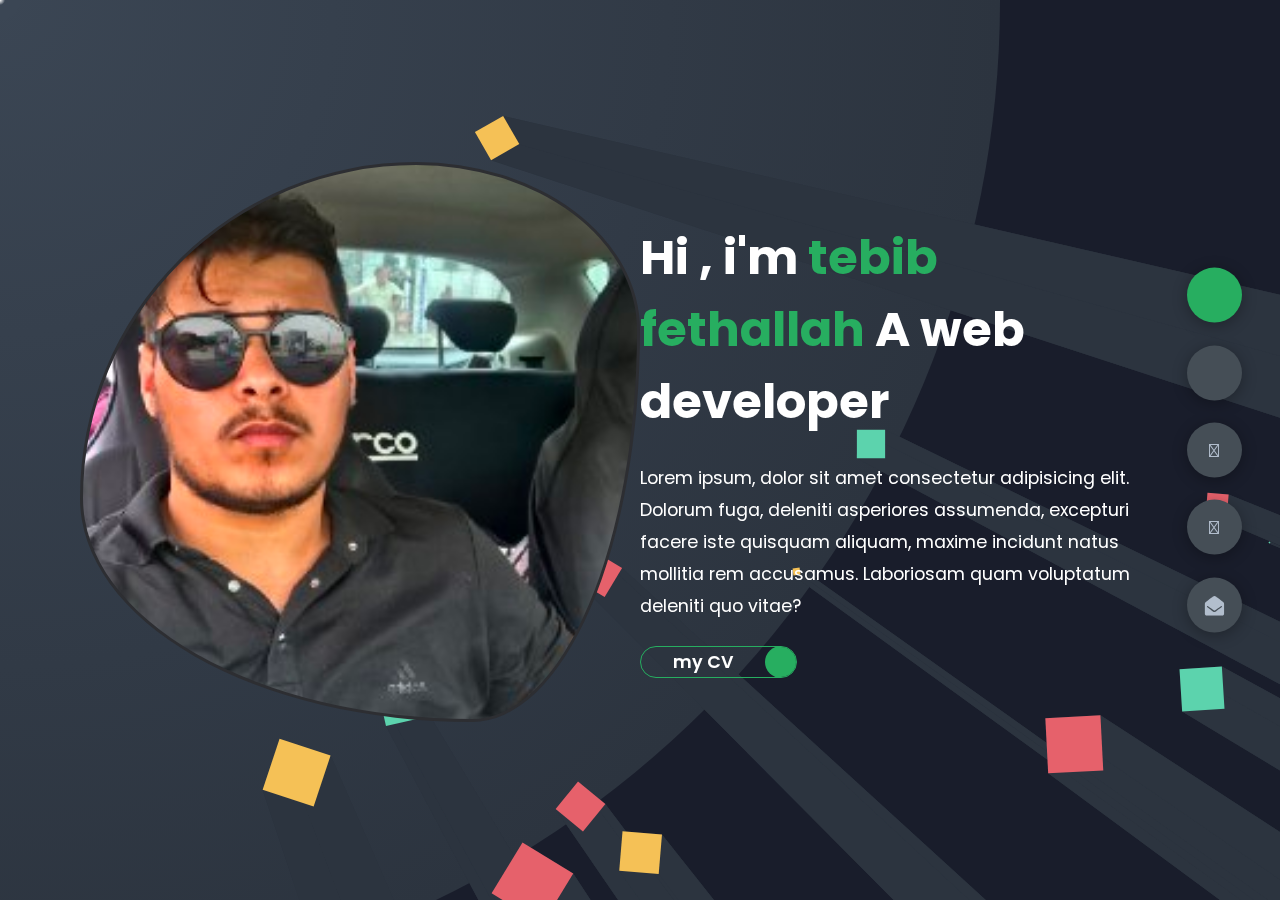
<file: index.html>
<!DOCTYPE html>
<html lang="en">
  <head>
    <meta charset="UTF-8" />
    <meta http-equiv="X-UA-Compatible" content="IE=edge" />
    <meta name="viewport" content="width=device-width, initial-scale=1.0" />
    <link rel="stylesheet" href="style/style.css" />
    <link rel="preconnect" href="https://fonts.googleapis.com" />
    <link rel="preconnect" href="https://fonts.googleapis.com" />
    <link rel="preconnect" href="https://fonts.gstatic.com" crossorigin />
    <link
      href="https://fonts.googleapis.com/css2?family=Poppins:wght@400;500;700;800&display=swap"
      rel="stylesheet"
    />
    <link
      rel="stylesheet"
      href="https://cdnjs.cloudflare.com/ajax/libs/font-awesome/5.15.4/css/all.min.css"
      integrity="sha512-1ycn6IcaQQ40/MKBW2W4Rhis/DbILU74C1vSrLJxCq57o941Ym01SwNsOMqvEBFlcgUa6xLiPY/NS5R+E6ztJQ=="
      crossorigin="anonymous"
      referrerpolicy="no-referrer"
    />

    <link
      rel="stylesheet"
      href="https://cdnjs.cloudflare.com/ajax/libs/font-awesome/6.4.0/css/all.min.css"
      integrity="sha512-iecdLmaskl7CVkqkXNQ/ZH/XLlvWZOJyj7Yy7tcenmpD1ypASozpmT/E0iPtmFIB46ZmdtAc9eNBvH0H/ZpiBw=="
      crossorigin="anonymous"
      referrerpolicy="no-referrer"
    />

    <title>porfolio</title>
    <style>
      html {
        height: 100%;
      }
      body {
        margin: 0;
        padding: 0;
        height: 100%;
      }
      #canvas {
        background-color: #191d2b;
         /*background-color: #e7e7e7; */
        
        width: 100%;
        height: 100%;
        position: fixed;
        top: 0;
        left: 0;
        z-index: -10;
      }
      .hero-img {
        margin-left: 5rem;
        -webkit-animation: morph 8s ease-in-out infinite;
        animation: morph 8s ease-in-out infinite;
        background-image: url(/img/photo.jpeg);
        background-position: 50%;
        background-repeat: no-repeat;
        background-size: cover;
        border: 3px solid #2d2e32;
        border-radius: 60% 40% 30% 70%/60% 30% 70% 40%;
        height: 35rem;
        width: 35rem;
        
        transition: all 1s ease-in-out;
    }
      @keyframes morph {
        0% {
            border-radius: 60% 40% 30% 70%/60% 30% 70% 40%;
        }
        
        50% {
            border-radius: 30% 60% 70% 40%/50% 60% 30% 60%;
        }
        100% {
            border-radius: 60% 40% 30% 70%/60% 30% 70% 40%;
        }
    }
    </style>
  </head>
  <body class="main-content">
    <canvas id="canvas" class="" ></canvas>
    <header class="section sec1 header active " id="home">
      <div class="header-content">
        <div class="left-header">
         
          <div class="hero-img"></div>
        </div>
        <div class="right-header">
          <h1 class="name">
            Hi , i'm <span>tebib fethallah</span> A web developer
          </h1>
          <p>
            Lorem ipsum, dolor sit amet consectetur adipisicing elit. Dolorum
            fuga, deleniti asperiores assumenda, excepturi facere iste quisquam
            aliquam, maxime incidunt natus mollitia rem accusamus. Laboriosam
            quam voluptatum deleniti quo vitae?
          </p>
          <div class="btn-con">
            <a href="" class="main-btn">
              <span class="btn-text">my CV</span>
              <span class="btn-icon"
                ><i class="fa-solid fa-cloud-arrow-down"></i
              ></span>
            </a>
          </div>
        </div>
      </div>
    </header>
    <main>
      <section class="section sec2 about" id="about">
        <div class="main-title">
          <h2>
            about <span>me</span>
            <span class="bg-text"
              >my <br />
              stats</span
            >
          </h2>
        </div>
        <div class="about-con">
          <div class="left-about">
            <h4>information about me</h4>
            <p>
              Lorem ipsum dolor sit, amet consectetur adipisicing elit. Nihil,
              consequatur ut totam molestiae officia, in odit dolore corrupti
              necessitatibus eaque ducimus architecto earum nisi. Dolorem
              eligendi sapiente beatae maiores praesentium?
            </p>
            <div class="btn-con">
              <a href="" class="main-btn">
                <span class="btn-text">my CV</span>
                <span class="btn-icon"
                  ><i class="fa-solid fa-cloud-arrow-down"></i
                ></span>
              </a>
            </div>
          </div>
          <div class="right-about">
            <div class="about-item">
              <div class="abt-text">
                <p class="large-text">560+</p>
                <p class="small-text">
                  projects <br />
                  complited
                </p>
              </div>
            </div>
            <div class="about-item">
              <div class="abt-text">
                <p class="large-text">560+</p>
                <p class="small-text">
                  projects <br />
                  complited
                </p>
              </div>
            </div>
            <div class="about-item">
              <div class="abt-text">
                <p class="large-text">560+</p>
                <p class="small-text">
                  projects <br />
                  complited
                </p>
              </div>
            </div>
            <div class="about-item">
              <div class="abt-text">
                <p class="large-text">560+</p>
                <p class="small-text">
                  projects <br />
                  complited
                </p>
              </div>
            </div>
          </div>
        </div>
        <div class="about-stats">
          <h4 class="stat-title">my skills</h4>
          <div class="progress-bars">
            <div class="progress-bar">
              <p class="prog-title">html5</p>
              <div class="prog-con">
                <p class="prog-text">90%</p>
                <div class="prog">
                  <span class="html"></span>
                </div>
              </div>
            </div>
            <div class="progress-bar">
              <p class="prog-title">html5</p>
              <div class="prog-con">
                <p class="prog-text">90%</p>
                <div class="prog">
                  <span class="css"></span>
                </div>
              </div>
            </div>
            <div class="progress-bar">
              <p class="prog-title">html5</p>
              <div class="prog-con">
                <p class="prog-text">90%</p>
                <div class="prog">
                  <span class="js"></span>
                </div>
              </div>
            </div>
            <div class="progress-bar">
              <p class="prog-title">html5</p>
              <div class="prog-con">
                <p class="prog-text">90%</p>
                <div class="prog">
                  <span class="py"></span>
                </div>
              </div>
            </div>
          </div>
        </div>
        <h4 class="stat-title">my time line</h4>
        <div class="timeline">
          <div class="timeline-item">
            <div class="timeline-icon">
              <i class="fas fa-briefcase"></i>
            </div>
            <p class="timeline-duration">2020-2023</p>
            <h5>web dev <span>-vircosoft</span></h5>
            <p>
              Lorem ipsum dolor sit, amet consectetur adipisicing elit. Quod
              quam soluta, dolorum illum modi eum esse itaque, mollitia nam
              obcaecati possimus. Ipsam totam qui quo nisi laudantium similique.
              Id, necessitatibus.
            </p>
          </div>
          <div class="timeline-item">
            <div class="timeline-icon">
              <i class="fas fa-briefcase"></i>
            </div>
            <p class="timeline-duration">2020-2023</p>
            <h5>web dev <span>-vircosoft</span></h5>
            <p>
              Lorem ipsum dolor sit, amet consectetur adipisicing elit. Quod
              quam soluta, dolorum illum modi eum esse itaque, mollitia nam
              obcaecati possimus. Ipsam totam qui quo nisi laudantium similique.
              Id, necessitatibus.
            </p>
          </div>
          <div class="timeline-item">
            <div class="timeline-icon">
              <i class="fas fa-briefcase"></i>
            </div>
            <p class="timeline-duration">2020-2023</p>
            <h5>web dev <span>-vircosoft</span></h5>
            <p>
              Lorem ipsum dolor sit, amet consectetur adipisicing elit. Quod
              quam soluta, dolorum illum modi eum esse itaque, mollitia nam
              obcaecati possimus. Ipsam totam qui quo nisi laudantium similique.
              Id, necessitatibus.
            </p>
          </div>
          <div class="timeline-item">
            <div class="timeline-icon">
              <i class="fas fa-briefcase"></i>
            </div>
            <p class="timeline-duration">2020-2023</p>
            <h5>web dev <span>-vircosoft</span></h5>
            <p>
              Lorem ipsum dolor sit, amet consectetur adipisicing elit. Quod
              quam soluta, dolorum illum modi eum esse itaque, mollitia nam
              obcaecati possimus. Ipsam totam qui quo nisi laudantium similique.
              Id, necessitatibus.
            </p>
          </div>
        </div>
      </section>
      <section class="section sec3 porfolio" id="portoflio">
        <div class="main-title">
          <h2>my<span> portoflio</span><span class="bg-text">my <br> work</span></h2>
        </div>
        <p class="port-text">
          Lorem ipsum dolor sit amet consectetur adipisicing elit. Tempore
          ducimus, quo error recusandae sed similique quod aut corrupti quidem
          perferendis ipsum provident maiores ipsam odio alias harum natus quam
          doloribus.
        </p>
        <div class="portss">
          <div class="port-item">
            <div class="image">
              <img src="img/port1.jpg" alt="" />
            </div>
            <div class="hover-item">
              <h3>project source code</h3>
              <div class="icons">
                <a class="icon" href="" target="_blank">
                  <i class="fab fa-github"></i>
                </a>
                <a class="icon" href="" target="_blank">
                  <i class="fab fa-behance"></i>
                </a>
                <a class="icon" href="" target="_blank">
                  <i class="fab fa-facebook"></i>
                </a>
              </div>
            </div>
          </div>
          <div class="port-item">
            <div class="image">
              <img src="img/port1.jpg" alt="" />
            </div>
            <div class="hover-item">
              <h3>project source code</h3>
              <div class="icons">
                <a class="icon" href="" target="_blank">
                  <i class="fab fa-github"></i>
                </a>
                <a class="icon" href="" target="_blank">
                  <i class="fab fa-behance"></i>
                </a>
                <a class="icon" href="" target="_blank">
                  <i class="fab fa-facebook"></i>
                </a>
              </div>
            </div>
          </div>
          <div class="port-item">
            <div class="image">
              <img src="img/port1.jpg" alt="" />
            </div>
            <div class="hover-item">
              <h3>project source code</h3>
              <div class="icons">
                <a class="icon" href="" target="_blank">
                  <i class="fab fa-github"></i>
                </a>
                <a class="icon" href="" target="_blank">
                  <i class="fab fa-behance"></i>
                </a>
                <a class="icon" href="" target="_blank">
                  <i class="fab fa-facebook"></i>
                </a>
              </div>
            </div>
          </div>
        </div>
      </section>
      <section class="section sec4" id="blogs">
        <div class="blogs-cont">
          <div class="main-title">
            <h2>
              my <span>blogs</span><span class="bg-text">my <br />journey</span>
            </h2>
          </div>
          <div class="blogs">
            <div class="blog">
              <img src="img/blog1.jpg" alt="" />
              <div class="blog-text">
                <h4>how to create your own website</h4>
                <p>
                  Lorem ipsum, dolor sit amet consectetur adipisicing elit.
                  Exercitationem magnam enim porro .
                </p>
              </div>
            </div>
            <div class="blog">
              <img src="img/blog1.jpg" alt="" />
              <div class="blog-text">
                <h4>how to create your own website</h4>
                <p>
                  Lorem ipsum, dolor sit amet consectetur adipisicing elit.
                  Exercitationem magnam enim porro .
                </p>
              </div>
            </div>
            <div class="blog">
              <img src="img/blog1.jpg" alt="" />
              <div class="blog-text">
                <h4>how to create your own website</h4>
                <p>
                  Lorem ipsum, dolor sit amet consectetur adipisicing elit.
                  Exercitationem magnam enim porro beatae .
                </p>
              </div>
            </div>
            <div class="blog">
              <img src="img/blog1.jpg" alt="" />
              <div class="blog-text">
                <h4>how to create your own website</h4>
                <p>
                  Lorem ipsum, dolor sit amet consectetur adipisicing elit.
                  Exercitationem magnam enim porro .
                </p>
              </div>
            </div>
            <div class="blog">
              <img src="img/blog1.jpg" alt="" />
              <div class="blog-text">
                <h4>how to create your own website</h4>
                <p>
                  Lorem ipsum, dolor sit amet consectetur adipisicing elit.
                  Exercitationem magnam enim porro .
                </p>
              </div>
            </div>
            <div class="blog">
              <img src="img/blog1.jpg" alt="" />
              <div class="blog-text">
                <h4>how to create your own website</h4>
                <p>
                  Lorem ipsum, dolor sit amet consectetur adipisicing elit.
                  Exercitationem magnam enim porro beatae .
                </p>
              </div>
            </div>
          </div>
        </div>
      </section>
      <section class="section sec5 contact " id="contact">
        <div class="contact-container">
          <div class="main-title">
            <h2>
              contact <span> me </span><span class="bg-text">my <br> informations</span>
            </h2>
          </div>
          <div class="contact-content-con">
            <div class="left-con"> 
              <h4>contact me here</h4>
              <p>Lorem ipsum dolor sit amet, consectetur adipisicing elit. Officia at praesentium, quo debitis tempora nisi eligendi eaque aperiam ipsum </p>  
              <div class="contact-info">
                <div class="contact-item">
                  <div class="icon">
                    <i class="fas fa-map-marker-alt"></i>
                    location :
                  </div>
                  <p>
                     sidi bel abbes algeria
                  </p>
                </div>
                <div class="contact-item">
                  <div class="icon">
                    <i class="fas fa-map-marker-alt"></i>
                    location :
                  </div>
                  <p>
                     sidi bel abbes algeria
                  </p>
                </div>
                <div class="contact-item">
                  <div class="icon">
                    <i class="fas fa-map-marker-alt"></i>
                    location :
                  </div>
                  <p>
                     sidi bel abbes algeria
                  </p>
                </div>


              </div>
              <div class="contact-icons">
                <div class="contact-icon">
                  <a href="" target="_blank"><i class="fab fa-twitter"></i></a>
                  <a href="" target="_blank"><i class="fab fa-facebook"></i></a>
                  <a href="" target="_blank"><i class="fab fa-youtube"></i></a>
                </div>
              </div>
            </div>
            <div class="right-con">
              <form action="" class="contact-form" method="post">
                <div class="input-control inc">
                  <input type="text" required placeholder="your first name">
                  <input type="text" required placeholder="your email">
                </div>
                <div class="input-control">
                  <input type="text" required placeholder="subject">
                </div>
                <div class="input-control">
                  <textarea name="" id="" cols="15" rows="8"></textarea>
                </div>
                <div class="btnss" >
                <div class="submit-btn">
                  <a href="" class="main-btn btn-2">
                    <span class="btn-text">download CV</span>
                    <span class="btn-icon"><i class="fas fa-download"></i></span>
                  </a>
                </div>
                <button href="" class="main-btn btn-2">
                  <span class="btn-text">submit</span>
                  <span class="btn-icon"><i class="fas fa-comment"></i></span>
                </button>
              </div>
              </form>
            </div>
          </div>
        </div>
      </section>
    </main>

    <div class="controlls">
      <div class="control1 control-1 active-btn" data-id="home">
        <i class="fa-solid fa-house-chimney"></i>
      </div>
      <div class="control1 control-2" data-id="about">
        <i class="fa-solid fa-user-large"></i>
      </div>
      <div class="control1 control-3" data-id="portoflio">
        <i class="fa-solid fa-briefcase"></i>
      </div>
      <div class="control1 control-4" data-id="blogs">
        <i class="fa-solid fa-newspaper"></i>
      </div>
      <div class="control1 control-5" data-id="contact">
        <i class="fas fa-envelope-open"></i>
      </div>
    </div>
<!-- 
    <div class="theme-btn">
      <i class="fas fa-adjust"></i>
    </div> -->


    <script src="ap.js"></script>
    <script src="background.js"></script>
  </body>
</html>
</file>
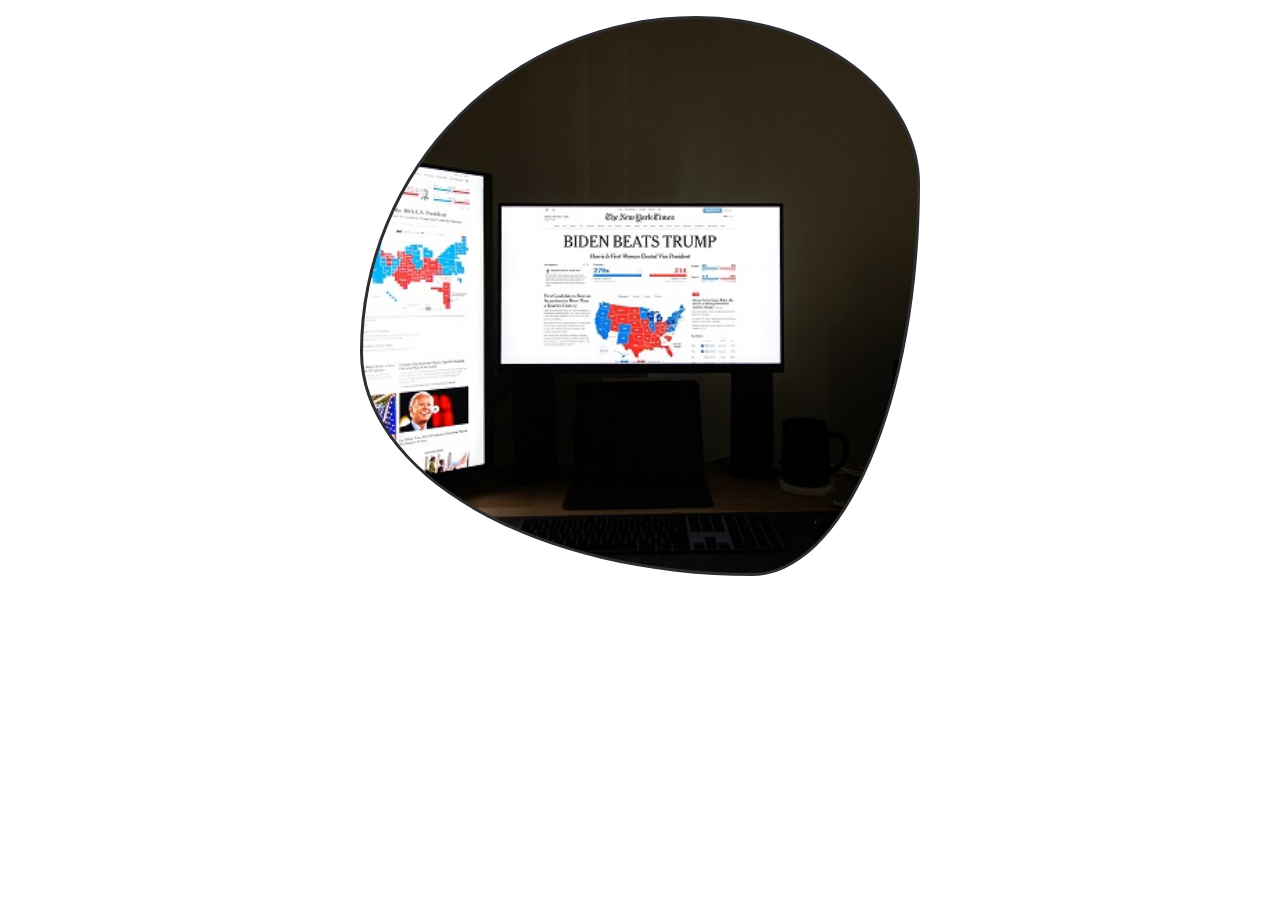
<file: ball.html>
<!DOCTYPE html>
<html lang="en">
<head>
    <meta charset="UTF-8">
    <meta name="viewport" content="width=device-width, initial-scale=1.0">
    <title>Document</title>
    <style>
        body{
            display: flex;
            justify-content: center;
            align-items: center;
        }
        .hero-img {
            margin-top: 1rem;
            -webkit-animation: morph 8s ease-in-out infinite;
            animation: morph 8s ease-in-out infinite;
            background-image: url(/img/blog3.jpg);
            background-position: 50%;
            background-repeat: no-repeat;
            background-size: cover;
            border: 3px solid #2d2e32;
            border-radius: 60% 40% 30% 70%/60% 30% 70% 40%;
            height: 35rem;
            position: relative;
            transition: all 1s ease-in-out;
            width: 35rem;
        }
        
        * {
            scrollbar-color: #8e8e8e #fff;
            scrollbar-width: thin;
        }
        * {
            box-sizing: border-box;
            margin: 0;
            padding: 0;
        }
        @keyframes morph {
            0% {
                border-radius: 60% 40% 30% 70%/60% 30% 70% 40%;
            }
            
            50% {
                border-radius: 30% 60% 70% 40%/50% 60% 30% 60%;
            }
            100% {
                border-radius: 60% 40% 30% 70%/60% 30% 70% 40%;
            }
        }
    </style>
</head>
<body>
    <div class="hero-img"></div>
</body>
</html>
</file>
<file: style/style.css>
* {
  margin: 0;
  padding: 0;
  box-sizing: border-box;
  list-style: none;
}

:root {
  --color-secondary: #27AE60;
  --color-white: #FFFFFF;
  --color-black: #000;
  --color-grey0: #f8f8f8;
  --color-grey-1: #dbe1e8;
  --color-grey-2: #b2becd;
  --color-grey-3: #6c7983;
  --color-grey-4: #454e56;
  --color-grey-5: #2a2e35;
  --color-grey-6: #12181b;
  --br-sm-2: 14px;
  --box-shadow-1: 0 3px 15px rgba(0,0,0,.3);
}

body {
  font-family: "Poppins", sans-serif;
  font-size: 1.1rem;
  color: var(--color-white);
  transition: all 0.4s ease-in-out;
}

a {
  display: inline-block;
  text-decoration: none;
  font-family: inherit;
}

header {
  height: 100vh;
  color: var(--color-white);
  overflow: hidden;
}

section {
  min-height: 100vh;
  width: 100%;
  position: absolute;
  left: 0;
  top: 0;
  padding: 3rem 8rem;
}

.section {
  transform: translateY(-100%) scale(0);
  transition: all 0.4s ease-in-out;
  background-color: var(--color-primary);
}

.sec1 {
  display: none;
  transform: translateY(0) scale(1);
}

.sec2 {
  display: none;
  transform: translateY(0) scale(1);
}

.sec3 {
  display: none;
  transform: translateY(0) scale(1);
}

.sec4 {
  display: none;
  transform: translateY(0) scale(1);
}

.sec5 {
  display: none;
  transform: translateY(0) scale(1);
}

.active-btn {
  background-color: var(--color-secondary) !important;
  transition: all 0.4s ease-in-out;
}
.active-btn i {
  color: var(--color-white) !important;
}

.active {
  display: block;
  animation: scaleAnim 1s ease-in-out;
}
@keyframes scaleAnim {
  0% {
    transform: translateY(-100%) scaleY(0);
  }
  50% {
    transform: translateY(0) scaleY(1);
  }
}

.controlls {
  position: fixed;
  z-index: 10;
  top: 50%;
  right: 3%;
  display: flex;
  flex-direction: column;
  align-items: center;
  justify-content: center;
  transform: translateY(-50%);
}
.controlls .control1 {
  padding: 1rem;
  cursor: pointer;
  background-color: var(--color-grey-4);
  width: 55px;
  height: 55px;
  border-radius: 50%;
  display: flex;
  justify-content: center;
  align-items: center;
  margin: 0.7rem 0;
  box-shadow: var(--box-shadow-1);
}
.controlls .control1 i {
  font-size: 1.2rem;
  color: var(--color-grey-2);
  pointer-events: none;
}

.header-content {
  display: grid;
  grid-template-columns: repeat(2, 1fr);
  height: 100%;
}
.header-content .left-header {
  display: flex;
  align-items: center;
  position: relative;
  margin-top: -1rem;
}
.header-content .left-header .h-shape {
  transition: all 0.4s ease-in-out;
  width: 65%;
  background-color: var(--color-secondary);
  position: absolute;
  top: 0;
  left: 0;
  z-index: -1;
  -webkit-clip-path: polygon(0 0, 46% 0, 79% 100%, 0% 100%);
          clip-path: polygon(0 0, 46% 0, 79% 100%, 0% 100%);
}
.header-content .left-header .image {
  border-radius: var(--br-sm-2);
  height: 85%;
  width: 68%;
  margin-left: 4rem;
  transition: all 0.4s ease-in-out;
}
.header-content .left-header .image img {
  width: 110%;
  height: 100%;
  -o-object-fit: cover;
     object-fit: cover;
  transition: all 0.4s ease-in-out;
  filter: grayscale(100%);
}
.header-content .left-header .image img:hover {
  filter: grayscale(0%);
}
.header-content .right-header {
  display: flex;
  flex-direction: column;
  justify-content: center;
  padding-right: 7rem;
}
.header-content .right-header .name {
  font-size: 3rem;
}
.header-content .right-header .name span {
  color: var(--color-secondary);
}
.header-content .right-header p {
  margin: 1.5rem 0;
  line-height: 2rem;
}

.btn-con {
  display: flex;
  align-self: flex-start;
}

.main-btn {
  border-radius: 30px;
  color: inherit;
  font-weight: 600;
  position: relative;
  border: 1px solid var(--color-secondary);
  display: flex;
  align-self: flex-start;
  align-items: center;
  overflow: hidden;
  transition: all 0.4s ease-in-out;
  transition: all 0.4s ease-in-out;
}
.main-btn .btn-text {
  padding: 0 2rem;
}
.main-btn .btn-icon {
  background-color: var(--color-secondary);
  display: flex;
  align-items: center;
  justify-content: center;
  border-radius: 50%;
  padding: 1rem;
  margin: -1px;
  transition: all 0.4s ease-in-out;
}
.main-btn::before {
  content: "";
  position: absolute;
  top: 0;
  right: 0;
  transform: translateX(100%);
  transition: all 0.4s ease-in-out;
  z-index: -1;
}
.main-btn:hover {
  transition: all 0.4s ease-in-out;
}
.main-btn:hover::before {
  width: 100%;
  height: 100%;
  background-color: var(--color-secondary);
  transform: translateX(0);
  transition: all 0.4s ease-in-out;
}

.about {
  padding: 3rem 7rem;
}

.main-title {
  margin-top: 1rem;
  margin-bottom: 1.5rem;
  text-align: center;
}
.main-title h2 {
  position: relative;
  text-transform: uppercase;
  font-size: 3rem;
  font-weight: 600;
}
.main-title h2 span {
  color: var(--color-secondary);
}
.main-title h2 .bg-text {
  position: absolute;
  top: 50%;
  left: 50%;
  color: var(--color-grey-5);
  transition: all 0.4s ease-in-out;
  z-index: -1;
  transform: translate(-50%, -50%);
  font-weight: 700;
  font-size: 5rem;
}

.about-con {
  display: grid;
  grid-template-columns: repeat(2, 1fr);
  padding-top: 3.5rem;
  padding-bottom: 5rem;
}
.about-con .right-about {
  display: grid;
  grid-template-columns: repeat(2, 1fr);
  grid-gap: 2rem;
}
.about-con .right-about .about-item {
  border: 1px solid var(--color-grey-5);
  border-radius: 5px;
  transition: all 0.4s ease-in-out;
  box-shadow: 1px 2px 15px rgba(0, 0, 0, 0.1);
}
.about-con .right-about .about-item:hover {
  cursor: pointer;
  transform: translateY(-5px);
  border: 1px solid var(--color-secondary);
  box-shadow: 1px 2px 15px rgba(0, 0, 0, 0.32);
}
.about-con .right-about .about-item .abt-text {
  padding: 1.5rem;
  display: flex;
  flex-direction: column;
}
.about-con .right-about .about-item .abt-text .large-text {
  font-size: 3rem;
  font-weight: 700;
  color: var(--color-secondary);
}
.about-con .right-about .about-item .abt-text .small-text {
  padding-left: 3rem;
  position: relative;
  text-transform: uppercase;
  font-size: 1.2rem;
  color: var(--color-grey-1);
  letter-spacing: 2px;
}
.about-con .right-about .about-item .abt-text::before {
  content: "";
  position: absolute;
  left: 0;
  top: 15px;
  width: 2rem;
  height: 2px;
  background-color: var(--color-grey-5);
}
.about-con .left-about {
  padding-right: 5rem;
}
.about-con .left-about p {
  line-height: 2rem;
  padding: 1rem;
  color: var(--color-grey-1);
}
.about-con .left-about h4 {
  font-size: 2rem;
  text-transform: uppercase;
}

.stat-title {
  text-transform: uppercase;
  text-align: center;
  font-size: 1.4rem;
  padding: 3.5rem;
  position: relative;
}
.stat-title::before {
  content: "";
  position: absolute;
  left: 50%;
  top: 0;
  width: 40%;
  height: 1px;
  background-color: var(--color-grey-5);
  transform: translateX(-50%);
}

.about-stats {
  padding-bottom: 4rem;
}
.about-stats .progress-bars {
  display: grid;
  grid-template-columns: repeat(2, 1fr);
  grid-gap: 2rem;
}
.about-stats .progress-bars .progress-bar {
  display: flex;
  flex-direction: column;
}
.about-stats .progress-bars .progress-bar .prog-title {
  text-transform: uppercase;
  font-weight: 500;
}
.about-stats .progress-bars .progress-bar .prog-con {
  display: flex;
  align-items: center;
}
.about-stats .progress-bars .progress-bar .prog-con .prog-text {
  color: var(--color-grey-2);
}
.about-stats .progress-bars .progress-bar .prog-con .prog {
  width: 100%;
  height: 0.45rem;
  background-color: var(--color-grey-4);
  margin-left: 1rem;
  position: relative;
}
.about-stats .progress-bars .progress-bar .prog-con .prog span {
  position: absolute;
  left: 0;
  top: 0;
  height: 100%;
  background-color: var(--color-secondary);
  transition: all 0.4s ease-in-out;
  width: 60%;
}
.about-stats .progress-bars .progress-bar .prog-con .prog .html {
  width: 90%;
}
.about-stats .progress-bars .progress-bar .prog-con .prog .css {
  width: 30%;
}
.about-stats .progress-bars .progress-bar .prog-con .prog .js {
  width: 40%;
}
.about-stats .progress-bars .progress-bar .prog-con .prog .py {
  width: 50%;
}

.timeline {
  display: grid;
  grid-template-columns: repeat(2, 1fr);
  grid-gap: 2rem;
  padding-bottom: 3rem;
}
.timeline .timeline-item {
  position: relative;
  padding-left: 3rem;
  border-left: 1px solid var(--color-grey-5);
}
.timeline .timeline-item .timeline-icon {
  position: absolute;
  left: -25px;
  top: 0;
  background-color: var(--color-secondary);
  width: 50px;
  height: 50px;
  border-radius: 50%;
  display: flex;
  align-items: center;
  justify-content: center;
}
.timeline .timeline-item .timeline-icon i {
  font-size: 1.3rem;
}
.timeline .timeline-item .timeline-duration {
  padding: 0.3rem 0.6rem;
  background-color: var(--color-grey-5);
  border-radius: 15px;
  display: inline-block;
  text-transform: uppercase;
  font-weight: 500;
}
.timeline .timeline-item h5 {
  padding: 1rem 0;
  text-transform: uppercase;
  font-weight: 600;
  font-size: 1.3rem;
}
.timeline .timeline-item h5 span {
  color: var(--color-grey-2);
  font-weight: 500;
  font-size: 1.2;
}

.port-text {
  padding: 2rem 0;
  text-align: center;
}

.portss {
  display: grid;
  grid-template-columns: repeat(3, 1fr);
  grid-gap: 2rem;
  margin-top: 3rem;
}
.portss .port-item {
  position: relative;
}
.portss .port-item img {
  width: 100%;
  height: 35vh;
  -o-object-fit: cover;
     object-fit: cover;
  border-radius: 15px;
}
.portss .port-item .hover-item {
  width: 100%;
  height: 100%;
  background-color: var(--color-secondary);
  position: absolute;
  left: 0;
  top: 0;
  display: flex;
  align-items: center;
  justify-content: center;
  flex-direction: column;
  border-radius: 15px;
  opacity: 0;
  transform: scale(0);
  transition: all 0.4s ease-in-out;
}
.portss .port-item .hover-item h3 {
  font-size: 1.1rem;
  margin-bottom: 1.3rem;
  text-align: center;
  transition: all 0.4s ease-in-out;
}
.portss .port-item .hover-item .icons {
  display: flex;
  justify-content: center;
  align-items: center;
}
.portss .port-item .hover-item .icons .icon {
  transition: all 0.4s ease-in-out;
  background-color: var(--color-primary);
  border-radius: 50%;
  width: 50px;
  height: 50px;
  display: flex;
  justify-content: center;
  align-items: center;
  margin: 0 0.5rem;
  cursor: pointer;
}
.portss .port-item .hover-item .icons .icon i {
  font-size: 1.5rem;
  color: var(--color-white);
  margin: 0 1rem;
}
.portss .port-item .hover-item .icons .icon:hover {
  background-color: var(--color-white);
}
.portss .port-item .hover-item .icons .icon:hover i {
  color: var(--color-primary);
}

.port-item:hover .hover-item {
  opacity: 0.9;
  transform: scale(1);
}

.blogs {
  display: grid;
  grid-template-columns: repeat(3, 1fr);
  grid-gap: 2rem;
  margin-top: 5rem;
}
.blogs .blog {
  position: relative;
  background-color: var(--color-grey-5);
  border-radius: 5px;
  box-shadow: 1px 1px 20px rgba(0, 0, 0, 0.1);
  transition: all 0.4s ease-in-out;
}
.blogs .blog:hover {
  box-shadow: 1px 1px 20px rgba(0, 0, 0, 0.3);
  transform: translateY(10px);
  transition: all 0.4s ease-in-out;
  transform: scale(1.1);
}
.blogs .blog:hover img {
  filter: grayscale(0);
  transition: all 0.4s ease-in-out;
  box-shadow: 1px 1px 20px rgba(0, 0, 0, 0.3);
}
.blogs .blog img {
  width: 100%;
  height: 35vh;
  -o-object-fit: cover;
     object-fit: cover;
  border-top-left-radius: 5px;
  border-top-right-radius: 5px;
  filter: grayscale(100%);
}
.blogs .blog h4 {
  font-size: 1.3rem;
  margin-bottom: 0.7rem;
  transition: all 0.4s ease-in-out;
  cursor: pointer;
}
.blogs .blog h4:hover {
  color: var(--color-secondary);
}
.blogs .blog p {
  font-size: 0.9rem;
}

.contact-content-con {
  display: flex;
  padding-top: 3.5rem;
}
.contact-content-con .left-con {
  flex: 2;
}
.contact-content-con .left-con h4 {
  margin-top: 1rem;
  font-size: 2rem;
  text-transform: uppercase;
}
.contact-content-con .left-con p {
  margin: 1rem 0;
  line-height: 2rem;
}
.contact-content-con .left-con .contact-info .contact-item {
  display: flex;
  align-items: center;
  justify-content: space-between;
}
.contact-content-con .left-con .contact-info .contact-item p {
  margin: 0.3rem 0 !important;
  padding: 0 !important;
}
.contact-content-con .left-con .contact-info .contact-item .icon {
  display: grid;
  grid-template-columns: 30px 1fr;
}
.contact-content-con .left-con .contact-info .contact-item .icon i {
  display: flex;
  align-items: center;
  font-size: 1.3rem;
}
.contact-content-con .left-con .contact-icon {
  display: flex;
  margin-top: 2rem;
}
.contact-content-con .left-con .contact-icon a {
  display: flex;
  align-items: center;
  color: var(--color-white);
  background-color: var(--color-grey-5);
  cursor: pointer;
  justify-content: center;
  width: 50px;
  height: 50px;
  border-radius: 50%;
  margin: 0 0.4rem;
  transition: all 0.4s ease-in-out;
}
.contact-content-con .left-con .contact-icon a:hover {
  background-color: var(--color-secondary);
}
.contact-content-con .left-con .contact-icon a:hover i {
  color: var(--color-primary);
}
.contact-content-con .left-con .contact-icon a i {
  display: flex;
  align-items: center;
  justify-content: center;
  font-size: 1.3rem;
}
.contact-content-con .right-con {
  flex: 3;
  margin-left: 3rem;
}
.contact-content-con .right-con .input-control {
  margin: 1.5rem 0;
}
.contact-content-con .right-con .input-control input, .contact-content-con .right-con .input-control textarea {
  border-radius: 30px;
  font-weight: inherit;
  font-size: inherit;
  font-family: inherit;
  padding: 0.8rem 1.1rem;
  outline: none;
  border: none;
  width: 100%;
  background-color: var(--color-grey-5);
  color: white;
  resize: none;
}
.contact-content-con .right-con .inc {
  display: flex;
}
.contact-content-con .right-con .inc :last-child {
  margin-left: 1.5rem;
}
.contact-content-con .right-con .btnss {
  display: flex;
  flex-direction: row;
  justify-content: space-between;
  align-items: center;
}
.contact-content-con .right-con .submit-btn {
  display: flex;
  align-content: flex-start;
}
.contact-content-con .right-con button {
  background-color: var(--color-secondary);
  font-weight: 600;
  font-size: 1.2rem;
  cursor: pointer;
}
.contact-content-con .right-con button:hover {
  background-color: var(--color-grey-5);
}/*# sourceMappingURL=style.css.map */
</file>
